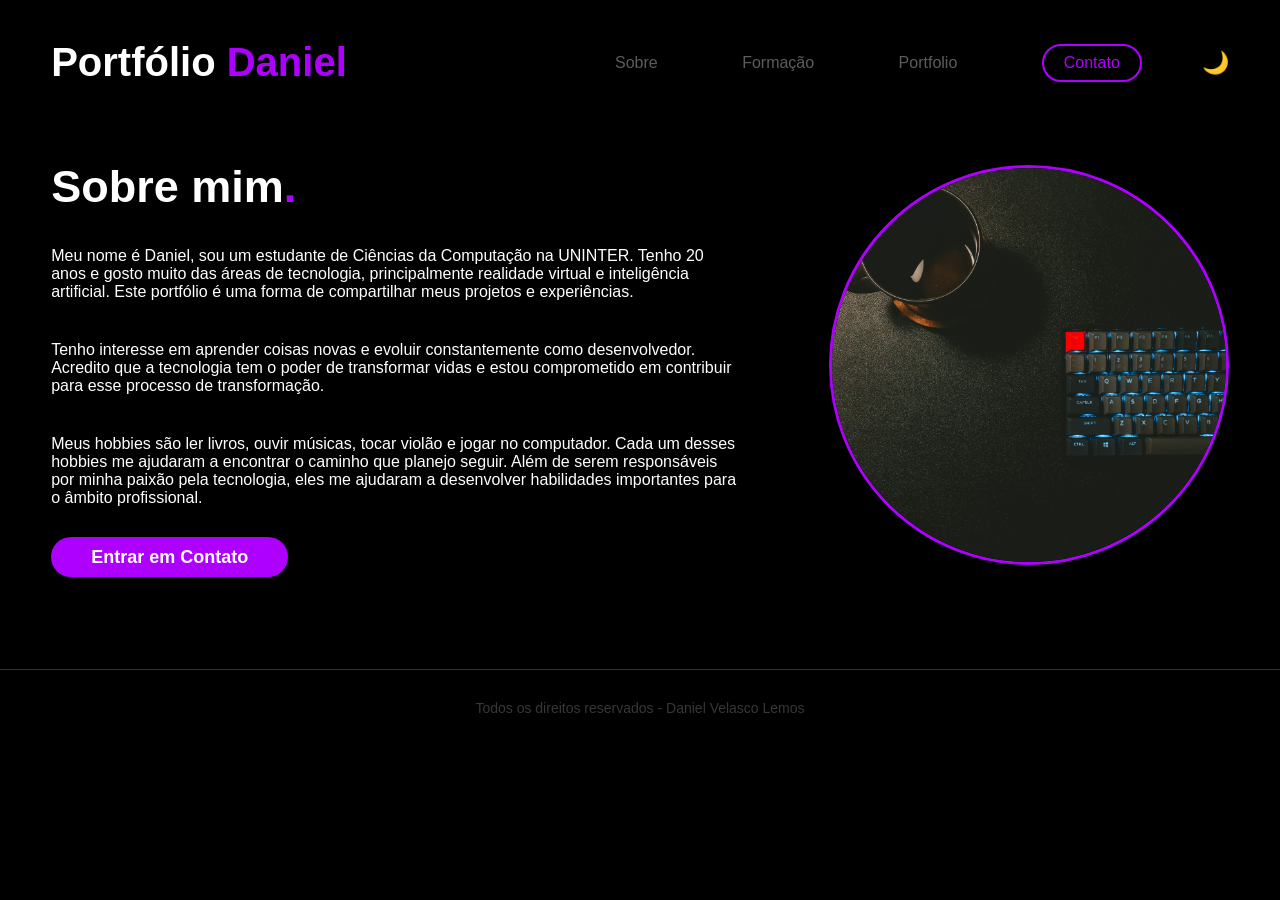
<file: index.html>
<!DOCTYPE html>
<html lang="en">
<head>
    <meta charset="UTF-8">
    <meta name="viewport" content="width=device-width, initial-scale=1.0">
    <link rel="stylesheet" href="style.css">
    <title>Sobre Portfólio Daniel</title>
</head>
<body>
    <!-- Header do site, com o menu de navegação para as páginas "Sobre", "Formação", "Portfolio" e "Contato". -->
    <header>
        <div class="interface">
            <!-- Logo do site, com o nome "Portfolio Daniel". -->
            <div class="logo">
                <a href="index.html">
                    <h1><span class="white">Portfólio</span> Daniel</h1>
                </a>
            </div>
            <!-- Menu de navegação para as páginas "Sobre", "Formação", "Portfolio" e "Contato". -->
            <nav class="menu">
                <ul>
                    <li><a href="index.html">Sobre</a></li>
                    <li><a href="formacao.html">Formação</a></li>
                    <li><a href="portfolio.html">Portfolio</a></li>
                    <li><a href="contato.html"><span class="purple">Contato</span></a></li>
                </ul>
                <button id="tema" onclick="trocarTema()">🌙</button>
            </nav>
        </div>
    </header>

    <!-- Main do site, com a seção "Sobre mim", onde o usuário pode ler uma breve descrição sobre o autor do portfólio. -->
    <main>
        <section class="sobre">
            <div class="interface">
                <div class="flex">
                    <div class="txt1">
                        <!-- Título "Sobre mim", seguido de um parágrafo com uma breve descrição sobre o autor do portfólio. -->
                        <h2>Sobre mim<span class="purple">.</span></h2>
                        <p>Meu nome é Daniel, sou um estudante de Ciências da Computação na UNINTER. Tenho 20 anos e gosto muito das áreas de tecnologia, principalmente realidade virtual e inteligência artificial. Este portfólio é uma forma de compartilhar meus projetos e experiências.</p>
                        <p>Tenho interesse em aprender coisas novas e evoluir constantemente como desenvolvedor. Acredito que a tecnologia tem o poder de transformar vidas e estou comprometido em contribuir para esse processo de transformação.</p>
                        <p>Meus hobbies são ler livros, ouvir músicas, tocar violão e jogar no computador. Cada um desses hobbies me ajudaram a encontrar o caminho que planejo seguir. Além de serem responsáveis por minha paixão pela tecnologia, eles me ajudaram a desenvolver habilidades importantes para o âmbito profissional.</p>

                        <!-- Botão "Entrar em Contato", que leva o usuário para a página de contato. -->
                        <div class="btn">
                            <a href="contato.html">Entrar em Contato</a>
                        </div>
                    </div>

                    <div class="img">
                        <img src="imagens/nubelson-fernandes--Xqckh_XVU4-unsplash.jpg" alt="Foto de Perfil" class="foto-perfil">
                    </div>
                </div>
            </div>
        </section>
    </main>

    <footer>
        <p>Todos os direitos reservados - Daniel Velasco Lemos</p>
    </footer>

    <script src="script.js"></script>
</body>
</html>
</file>
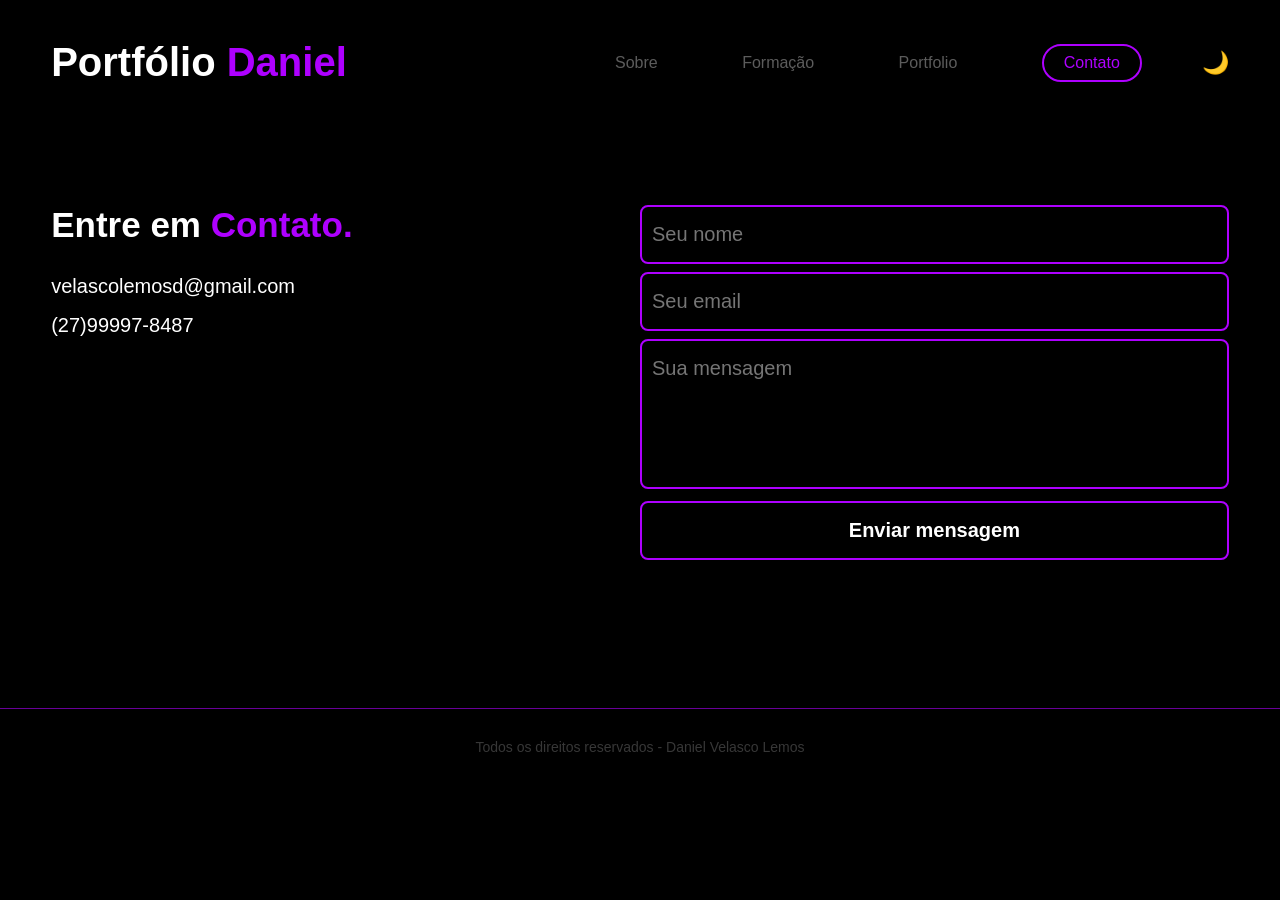
<file: contato.html>
<!DOCTYPE html>
<html lang="en">
<head>
    <meta charset="UTF-8">
    <meta name="viewport" content="width=device-width, initial-scale=1.0">
    <link rel="stylesheet" href="style.css">
    <title>Contato Daniel</title>
</head>
<body>
    <!-- Header do site, com o menu de navegação para as páginas "Sobre", "Formação", "Portfolio" e "Contato". -->
    <header>
        <div class="interface">
            <!-- Logo do site, com o nome "Portfolio Daniel". -->
            <div class="logo">
                <a href="index.html">
                    <h1><span class="white">Portfólio</span> Daniel</h1>
                </a>
            </div>
            <!-- Menu de navegação para as páginas "Sobre", "Formação", "Portfolio" e "Contato". -->
            <nav class="menu">
                <ul>
                    <li><a href="index.html">Sobre</a></li>
                    <li><a href="formacao.html">Formação</a></li>
                    <li><a href="portfolio.html">Portfolio</a></li>
                    <li><a href="contato.html"><span class="purple">Contato</span></a></li>
                </ul>
                <button id="tema" onclick="trocarTema()">🌙</button>
            </nav>
        </div>
    </header>

    <main>
    <section class="contato">
        <div class="interface">
            <div class="txt-contato">
                <h2>Entre em <span class="purple">Contato.</span></h2>
                <p>velascolemosd@gmail.com</p>
                <p>(27)99997-8487</p>
            </div>

            <form>
                <input type="text" id="nome" placeholder="Seu nome">
                <input type="text" id="email" placeholder="Seu email">
                <textarea id="texto-mensagem" placeholder="Sua mensagem"></textarea>

                <div class="btn-enviar">
                    <input type="submit" value="Enviar mensagem">
                </div>

                <div id="mensagem-sucesso" class="mensagem-sucesso">
                    ✅ Mensagem enviada com sucesso!
                </div>
                <div id="mensagem-erro-email" class="mensagem-erro">
                    ❌ Por favor, insira um e-mail válido!
                </div>
                <div id="mensagem-erro-campos" class="mensagem-erro">
                    ❌ Por favor, preencha todos os campos!
                </div>
            </form>
        </div>
    </section>
    </main>

    <footer>
        <p>Todos os direitos reservados - Daniel Velasco Lemos</p>
    </footer>

    <script src="script.js"></script>
</body>
</html>
</file>
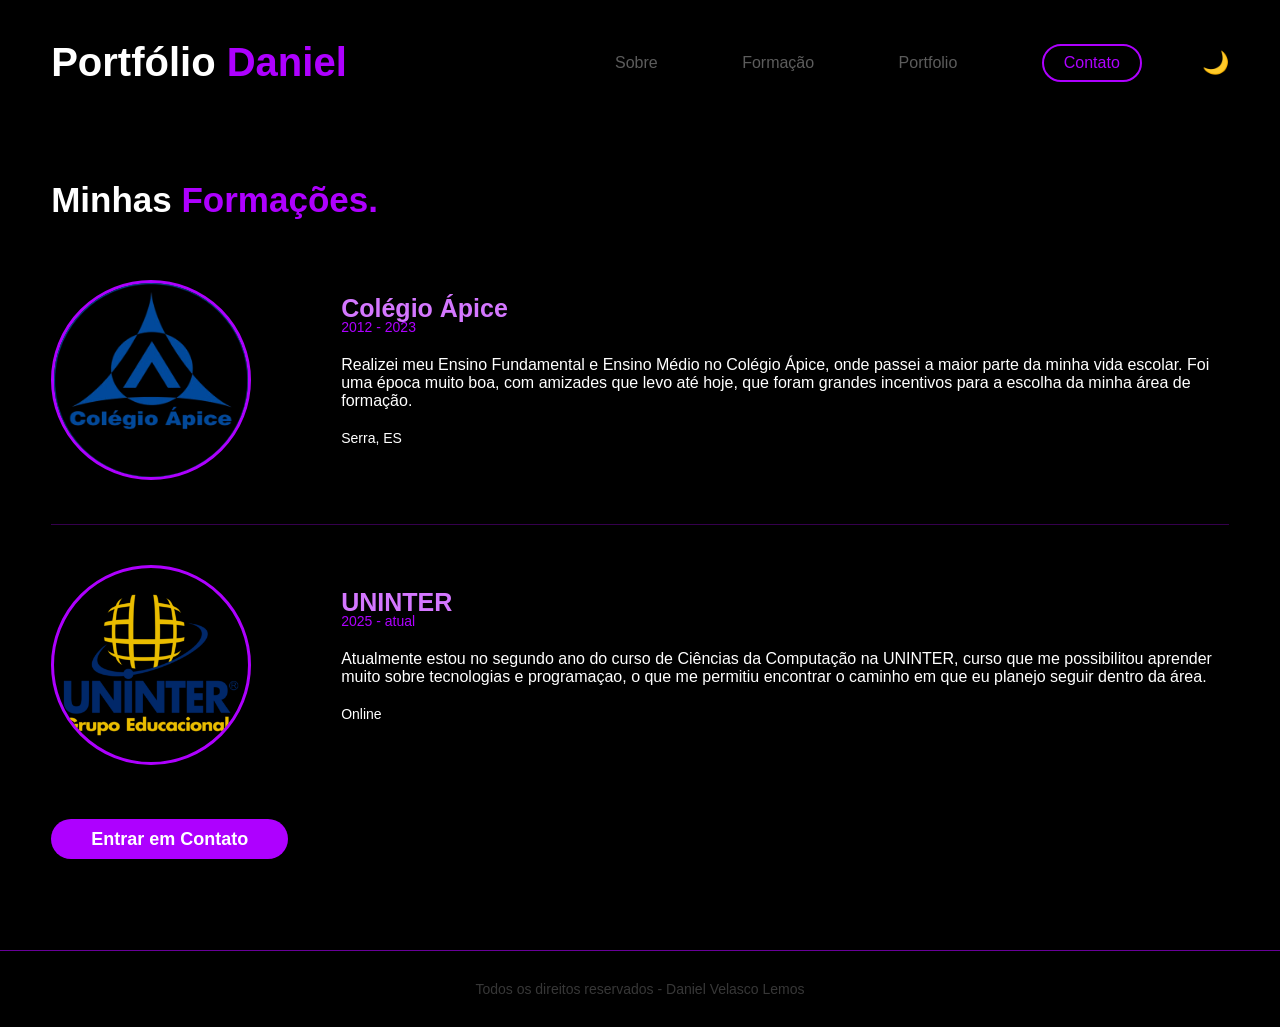
<file: formacao.html>
<!DOCTYPE html>
<html lang="en">
<head>
    <meta charset="UTF-8">
    <meta name="viewport" content="width=device-width, initial-scale=1.0">
    <link rel="stylesheet" href="style.css">
    <title>Formação Daniel</title>
</head>
<body>
    <!-- Header do site, com o menu de navegação para as páginas "Sobre", "Formação", "Portfolio" e "Contato". -->
    <header>
        <div class="interface">
            <!-- Logo do site, com o nome "Portfolio Daniel". -->
            <div class="logo">
                <a href="index.html">
                    <h1><span class="white">Portfólio</span> Daniel</h1>
                </a>
            </div>
            <!-- Menu de navegação para as páginas "Sobre", "Formação", "Portfolio" e "Contato". -->
            <nav class="menu">
                <ul>
                    <li><a href="index.html">Sobre</a></li>
                    <li><a href="formacao.html">Formação</a></li>
                    <li><a href="portfolio.html">Portfolio</a></li>
                    <li><a href="contato.html"><span class="purple">Contato</span></a></li>
                </ul>
                <button id="tema" onclick="trocarTema()">🌙</button>
            </nav>
        </div>
    </header>

    <!-- Main do site, com a seção "Formações", onde o usuário pode ler uma breve descrição sobre as formações do autor do portfólio. -->
    <main>
        <section class="formacao">
            <div class="interface">
                <!-- Título "Minhas Formações", seguido pelas formações com uma breve descrição, contendo data e local de formação do autor do portfólio. -->
                <h2>Minhas <span class="purple">Formações.</span></h2>
                <div class="flex">
                    <div class="img">
                        <img src="imagens/brave_screenshot_colegioapice.com-removebg-preview.png" alt="Colégio Ápice" class="foto-formacao">
                    </div>

                    <div class="txt1">
                        <h3>Colégio Ápice</h3>
                        <span class="periodo">2012 - 2023</span>
                        <p>Realizei meu Ensino Fundamental e Ensino Médio no Colégio Ápice, onde passei a maior parte da minha vida escolar. Foi uma época muito boa, com amizades que levo até hoje, que foram grandes incentivos para a escolha da minha área de formação.</p>
                        <p class="local">Serra, ES</p>
                    </div>
                </div>

                <hr class="divisor">

                <div class="flex">
                    <div class="img">
                        <img src="imagens/grupo-uninter-logo-png_seeklogo-63778.png" alt="UNINTER" class="foto-formacao">
                    </div>

                    <div class="txt1">
                        <h3>UNINTER</h3>
                        <span class="periodo">2025 - atual</span>
                        <p>Atualmente estou no segundo ano do curso de Ciências da Computação na UNINTER, curso que me possibilitou aprender muito sobre tecnologias e programaçao, o que me permitiu encontrar o caminho em que eu planejo seguir dentro da área.</p>
                        <p class="local">Online</p>
                    </div>
                </div>

                <!-- Botão "Entrar em Contato", que leva o usuário para a página de contato. -->
                <div class="btn">
                    <a href="contato.html">Entrar em Contato</a>
                </div>
            </div>
        </section>
    </main>

    <footer>
        <p>Todos os direitos reservados - Daniel Velasco Lemos</p>
    </footer>

    <script src="script.js"></script>
</body>
</html>
</file>
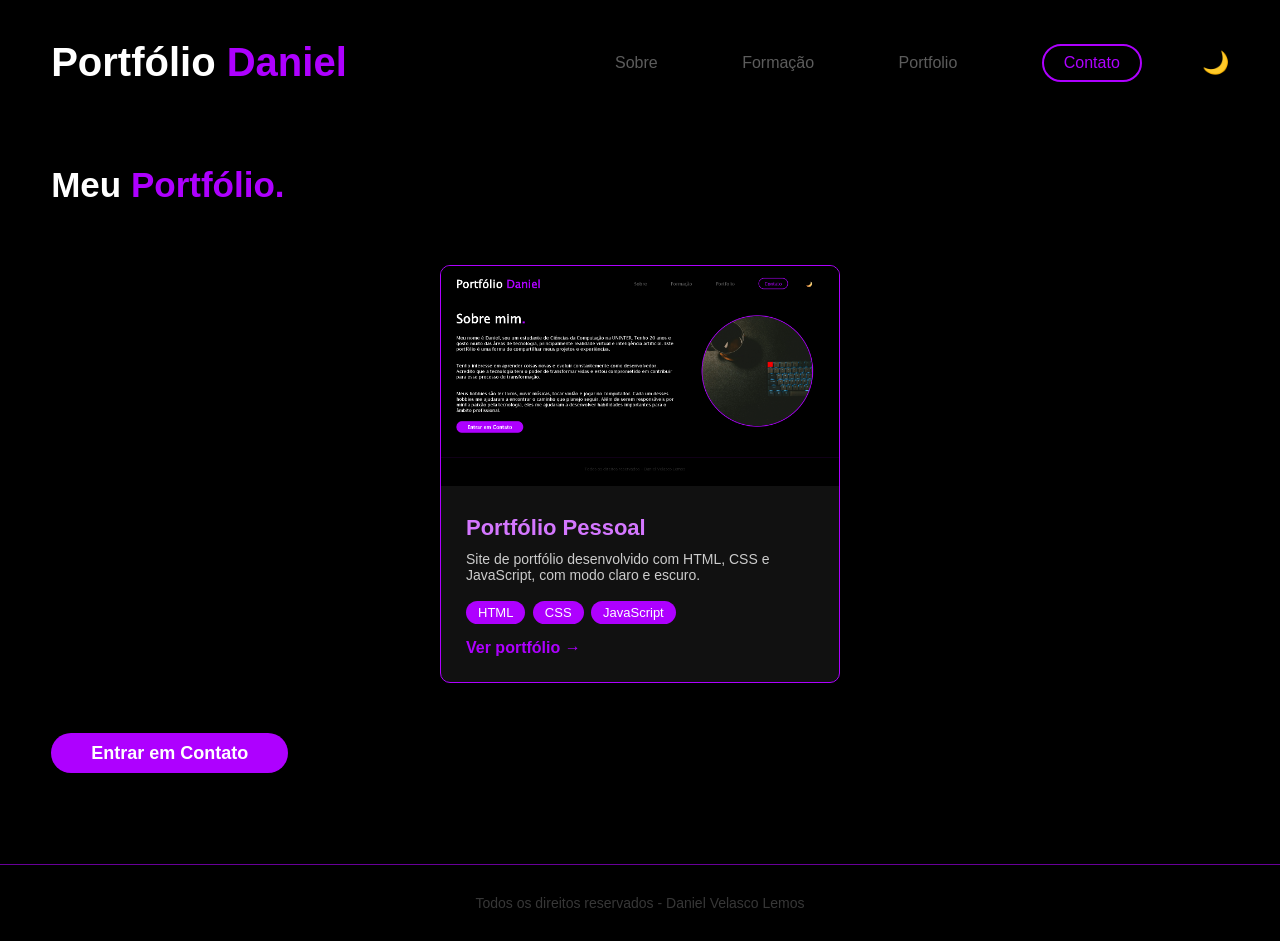
<file: portfolio.html>
<!DOCTYPE html>
<html lang="en">
<head>
    <meta charset="UTF-8">
    <meta name="viewport" content="width=device-width, initial-scale=1.0">
    <link rel="stylesheet" href="style.css">
    <title>Portfólio Daniel</title>
</head>
<body>
    <!-- Header do site, com o menu de navegação para as páginas "Sobre", "Formação", "Portfolio" e "Contato". -->
    <header>
        <div class="interface">
            <!-- Logo do site, com o nome "Portfolio Daniel". -->
            <div class="logo">
                <a href="index.html">
                    <h1><span class="white">Portfólio</span> Daniel</h1>
                </a>
            </div>
            <!-- Menu de navegação para as páginas "Sobre", "Formação", "Portfolio" e "Contato". -->
            <nav class="menu">
                <ul>
                    <li><a href="index.html">Sobre</a></li>
                    <li><a href="formacao.html">Formação</a></li>
                    <li><a href="portfolio.html">Portfolio</a></li>
                    <li><a href="contato.html"><span class="purple">Contato</span></a></li>
                </ul>
                <button id="tema" onclick="trocarTema()">🌙</button>
            </nav>
        </div>
    </header>

    <main>
    <section class="portfolio">
        <div class="interface">
            <h2>Meu <span class="purple">Portfólio.</span></h2>
            <div class="projetos">
                <div class="card">
                    <img src="imagens/portfolio1_screenshot.png" alt="Portfólio Pessoal">
                    <div class="card-txt">
                        <h3>Portfólio Pessoal</h3>
                        <p>Site de portfólio desenvolvido com HTML, CSS e JavaScript, com modo claro e escuro.</p>
                        <div class="tags">
                            <span>HTML</span>
                            <span>CSS</span>
                            <span>JavaScript</span>
                        </div>
                        <a href="https://daniellemos0.github.io/portfolio-daniel/" target="_blank" class="link-projeto">Ver portfólio →</a>
                    </div>
                </div>
            </div>

            <!-- Botão "Entrar em Contato", que leva o usuário para a página de contato. -->
            <div class="btn">
                <a href="contato.html">Entrar em Contato</a>
            </div>

        </div>
    </section>
    </main>

    <footer>
        <p>Todos os direitos reservados - Daniel Velasco Lemos</p>
    </footer>

    <script src="script.js"></script>
</body>
</html>
</file>
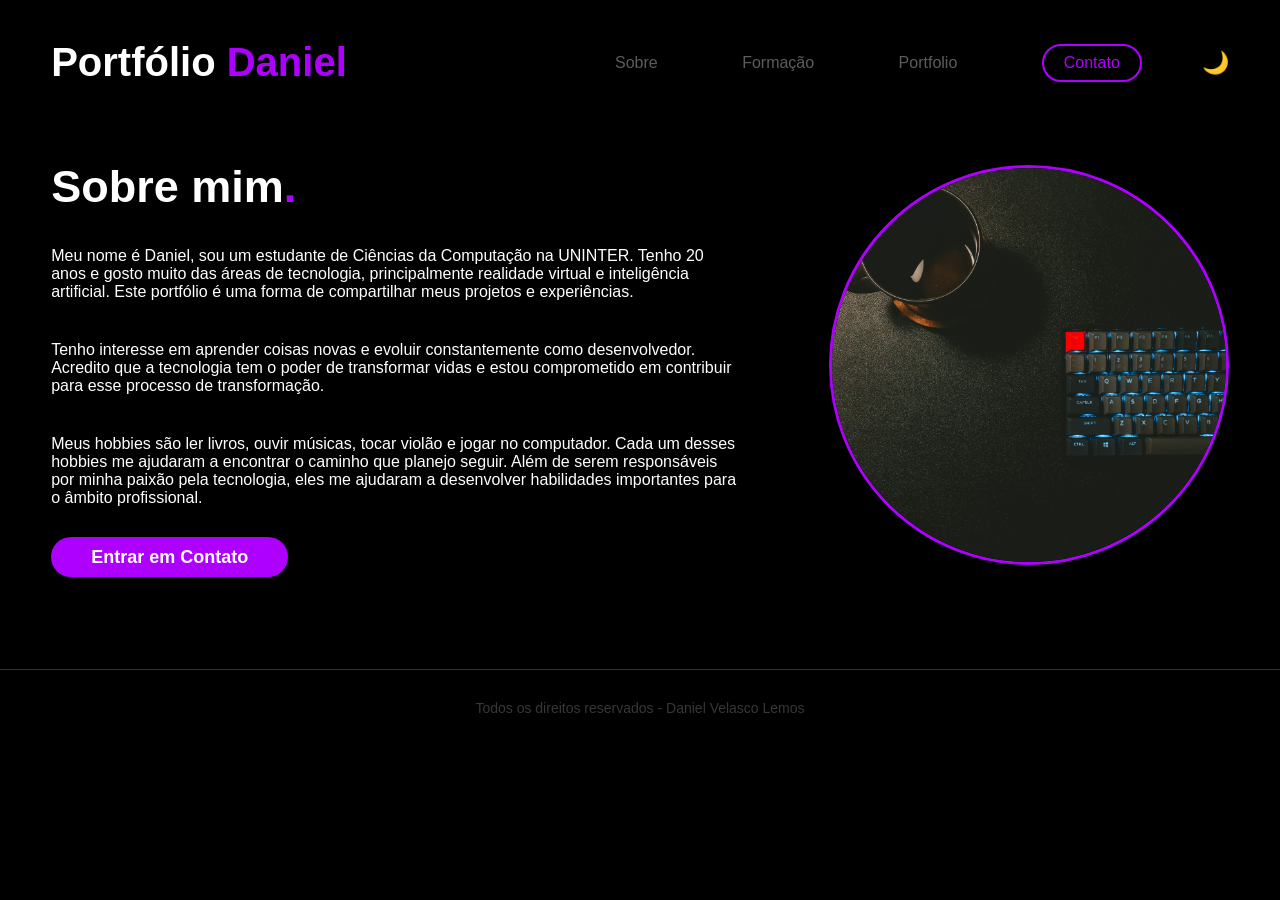
<file: sobre.html>
<!DOCTYPE html>
<html lang="en">
<head>
    <meta charset="UTF-8">
    <meta name="viewport" content="width=device-width, initial-scale=1.0">
    <link rel="stylesheet" href="style.css">
    <title>Sobre Portfólio Daniel</title>
</head>
<body>
    <!-- Header do site, com o menu de navegação para as páginas "Sobre", "Formação", "Portfolio" e "Contato". -->
    <header>
        <div class="interface">
            <!-- Logo do site, com o nome "Portfolio Daniel". -->
            <div class="logo">
                <a href="sobre.html">
                    <h1><span class="white">Portfólio</span> Daniel</h1>
                </a>
            </div>
            <!-- Menu de navegação para as páginas "Sobre", "Formação", "Portfolio" e "Contato". -->
            <nav class="menu">
                <ul>
                    <li><a href="sobre.html">Sobre</a></li>
                    <li><a href="formacao.html">Formação</a></li>
                    <li><a href="portfolio.html">Portfolio</a></li>
                    <li><a href="contato.html"><span class="purple">Contato</span></a></li>
                </ul>
                <button id="tema" onclick="trocarTema()">🌙</button>
            </nav>
        </div>
    </header>

    <!-- Main do site, com a seção "Sobre mim", onde o usuário pode ler uma breve descrição sobre o autor do portfólio. -->
    <main>
        <section class="sobre">
            <div class="interface">
                <div class="flex">
                    <div class="txt1">
                        <!-- Título "Sobre mim", seguido de um parágrafo com uma breve descrição sobre o autor do portfólio. -->
                        <h2>Sobre mim<span class="purple">.</span></h2>
                        <p>Meu nome é Daniel, sou um estudante de Ciências da Computação na UNINTER. Tenho 20 anos e gosto muito das áreas de tecnologia, principalmente realidade virtual e inteligência artificial. Este portfólio é uma forma de compartilhar meus projetos e experiências.</p>
                        <p>Tenho interesse em aprender coisas novas e evoluir constantemente como desenvolvedor. Acredito que a tecnologia tem o poder de transformar vidas e estou comprometido em contribuir para esse processo de transformação.</p>
                        <p>Meus hobbies são ler livros, ouvir músicas, tocar violão e jogar no computador. Cada um desses hobbies me ajudaram a encontrar o caminho que planejo seguir. Além de serem responsáveis por minha paixão pela tecnologia, eles me ajudaram a desenvolver habilidades importantes para o âmbito profissional.</p>

                        <!-- Botão "Entrar em Contato", que leva o usuário para a página de contato. -->
                        <div class="btn">
                            <a href="contato.html">Entrar em Contato</a>
                        </div>
                    </div>

                    <div class="img">
                        <img src="imagens/nubelson-fernandes--Xqckh_XVU4-unsplash.jpg" alt="Foto de Perfil" class="foto-perfil">
                    </div>
                </div>
            </div>
        </section>
    </main>

    <footer>
        <p>Todos os direitos reservados - Daniel Velasco Lemos</p>
    </footer>

    <script src="script.js"></script>
</body>
</html>
</file>
<file: style.css>
/* Formatações Gerais */
* {
    margin: 0;
    padding: 0;
    box-sizing: border-box;
    font-family: 'Lucida Sans', 'Lucida Sans Regular', 'Lucida Grande', 'Lucida Sans Unicode', Geneva, Verdana, sans-serif;
}

body {
    background-color: var(--bg-color);
}

h1 {
    color: #ae00ff;
    font-size: 40px;
}

.interface {
    margin: 0 auto;
    max-width: 1280px;
}

.white {
    color: var(--text-color);
}

.purple {
    color: #ae00ff;
}

.btn a{
    padding: 10px 40px;
    font-size: 18px;
    color: #fff;
    background-color: #ae00ff;
    font-weight: 600;
    border: 0;
    border-radius: 30px;
    cursor: pointer;
    text-decoration: none;
}

.btn a:hover {
    transform: scale(1.05);
    box-shadow: 0 0 10px #ae00ff;
}

/* Variáveis de cores para o modo escuro e claro. */
:root {
    --bg-color: #000;
    --text-color: #fff;
    --nav-color: #5c5c5c;
    --card-color: #111;
    --text-secondary: #ccc;
}

:root.light {
    --bg-color: #ffffff;
    --text-color: #000;
    --nav-color: #333;
    --card-color: #e0e0e0;
    --text-secondary: #444;
}

#tema {
    background: none;
    border: none;
    font-size: 22px;
    cursor: pointer;
}

/* HEADER */

header {
    padding: 40px 4%;
}

header .interface {
    display: flex;
    justify-content: space-between;
    align-items: center;
}

.logo h1 {
    cursor: pointer;
    transition: opacity 0.3s ease;
}

.logo h1:hover {
    opacity: 0.8;
}

.logo a {
    text-decoration: none;
}

header a {
    color: var(--nav-color);
    text-decoration: none;
    display: inline-block;
}

header a:hover {
    color: #ae00ff;
    transform: scale(1.05);
}

header nav ul {
    list-style-type: none;
}

header nav ul li {
    display: inline-block;
    padding: 0 40px;
} 

header nav {
    display: flex;
    align-items: center;
    gap: 20px;
}

.menu ul li:last-child a {
    border: 2px solid #ae00ff;
    padding: 8px 20px;
    border-radius: 20px;
    transition: background-color 0.3s ease;
}

.menu ul li:last-child a:hover {
    background-color: #ae00ff;
    color: #fff !important;
}

.menu ul li:last-child a:hover span{
    color: #fff
}

/* Corpo da página sobre mim */

.sobre {
    padding: 40px 4%;
}

.sobre .flex {
    display: flex;
    align-items: center;
    justify-content: center;
    gap: 90px;
}

.sobre h2 {
    color: var(--text-color);
    font-size: 45px;
    line-height: 40px;
}

.sobre .txt1 p {
    color: var(--text-color);
    margin: 40px 0;
}

.foto-perfil {
    width: 400px;
    height: 400px;
    border-radius: 50%;
    object-fit: cover;
    border: 3px solid #ae00ff;
}

/* Corpo da página formações */

.formacao {
    padding: 40px 4%;
}

.formacao .flex {
    display: flex;
    align-items: center;
    justify-content: center;
    gap: 90px;
    margin-bottom: 40px;
}

.formacao h2 {
    color: var(--text-color);
    font-size: 35px;
    margin: 15px;
    margin-left: 0;
    margin-bottom: 60px;
}

.formacao h3 {
    color: #d477ff;
    font-size: 25px;
    line-height: 20px;
}

.formacao p {
    color: var(--text-color);
    margin: 20px 0;
}

.periodo {
    color: #ae00ff;
    font-size: 14px;
    margin: 0;
}

.local {
    color: #5c5c5c;
    font-size: 14px;
    margin: 8px 0 0;
}

.divisor {
    border: none;
    border-top: 1px solid #ae00ff;
    margin: 0 0 40px 0;
    opacity: 0.3;
}

.foto-formacao {
    width: 200px;
    height: 200px;
    border-radius: 50%;
    object-fit: cover;
    border: 3px solid #ae00ff;
}

.formacao .btn {
    margin-top: 60px;
}

/* Corpo da página portfolio */

.portfolio {
    padding: 40px 4%;
}

.portfolio h2 {
    color: var(--text-color);
    font-size: 35px;
    margin-bottom: 60px;
}

.projetos {
    display: flex;
    gap: 30px;
    flex-wrap: wrap;
    justify-content: center;
}

.card {
    background-color: var(--card-color);
    border: 1px solid #ae00ff;
    border-radius: 10px;
    width: 400px;
    overflow: hidden;
    transition: box-shadow 0.3s ease, transform 0.3s ease;
}

.card:hover {
    box-shadow: 0 0 20px #ae00ff;
    transform: translateY(-5px);
}

.card img {
    width: 100%;
    height: 220px;
    object-fit: cover;
}

.card-txt {
    padding: 25px;
}

.card h3 {
    color: #d477ff;
    margin-bottom: 10px;
    font-size: 22px;
}

.card p {
    color: var(--text-secondary);
    font-size: 14px;
    margin-bottom: 15px;
}

.tags span {
    display: inline-block;
    background-color: #ae00ff;
    color: #fff;
    padding: 4px 12px;
    border-radius: 20px;
    font-size: 13px;
    margin: 3px 3px 0 0;
}

.link-projeto {
    display: inline-block;
    margin-top: 15px;
    color: #ae00ff;
    text-decoration: none;
    font-weight: 600;
    font-size: 16px;
}

.link-projeto:hover {
    text-decoration: underline;
}

.portfolio .btn {
    margin-top: 60px;
}

/* Corpo da página contato */

.contato {
    padding: 80px 4%;
}

.contato .interface {
    display: flex;
    justify-content: space-between;
    align-items: flex-start;
    gap: 80px;
}

.contato h2 {
    color: var(--text-color);
    font-size: 35px;
    margin-bottom: 30px;
}

.contato .txt-contato p {
    color: var(--text-color);
    font-size: 20px;
    margin-bottom: 16px;
}

.contato form {
    width: 50%;
}

.contato form input, .contato form textarea {
    width: 100%;
    padding: 16px 10px;
    background: transparent;
    border: 2px solid #ae00ff;
    outline: none;
    color: var(--text-color);
    font-size: 20px;
    border-radius: 8px;
    margin-bottom: 8px;
}

.contato form textarea {
    resize: none;
    height: 150px;
}

.contato form .btn-enviar input {
    border-color: #ae00ff;
    transition: .5s;
    cursor: pointer;
    font-weight: 600;
    font-size: 20px;
}

.contato form .btn-enviar input:hover {
    background-color: #ae00ff;
    color: var(--text-color);
}

.mensagem-sucesso {
    display: none;
    margin-top: 20px;
    padding: 15px 25px;
    background-color: var(--card-color);
    border: 1px solid #ae00ff;
    border-radius: 10px;
    color: #ae00ff;
    font-weight: 600;
    font-size: 16px;
}

.mensagem-erro {
    display: none;
    margin-top: 20px;
    padding: 15px 25px;
    background-color: var(--card-color);
    border: 1px solid red;
    border-radius: 10px;
    color: red;
    font-weight: 600;
    font-size: 16px;
}

/* Rodapé do site */

footer {
    text-align: center;
    padding: 30px;
    color: #5c5c5c;
    font-size: 14px;
    margin-top: 60px;
    border-top: 1px solid #ae00ff;
    opacity: 0.6;
}

@media (max-width: 768px) {

    /* HEADER */
    header {
        padding: 20px 4%;
    }

    header .interface {
        flex-direction: column;
        gap: 20px;
        align-items: flex-start;
    }

    header nav {
        flex-direction: column;
        align-items: flex-start;
        gap: 10px;
    }

    header nav ul {
        display: flex;
        flex-wrap: wrap;
        gap: 10px;
    }

    header nav ul li {
        padding: 0 5px;
    }

    header nav ul li a {
        font-size: 13px;
    }

    .menu ul li:last-child a {
        padding: 6px 12px;
    }

    /* SOBRE */
    .sobre .flex {
        flex-direction: column;
        gap: 40px;
    }

    .sobre h2 {
        font-size: 32px;
    }

    .foto-perfil {
        width: 250px;
        height: 250px;
    }

    /* FORMAÇÃO */
    .formacao .flex {
        flex-direction: column;
        gap: 20px;
        text-align: center;
    }

    .formacao h2 {
        font-size: 28px;
    }

    .foto-formacao {
        width: 150px;
        height: 150px;
    }

    /* PORTFOLIO */
    .portfolio h2 {
        font-size: 28px;
    }

    .card {
        width: 100%;
    }

    /* CONTATO */
    .contato .interface {
        flex-direction: column;
        gap: 40px;
    }

    .contato form {
        width: 100%;
    }

    .contato h2 {
        font-size: 28px;
    }

    /* GERAL */
    h1 {
        font-size: 28px;
    }

    footer {
        margin-top: 30px;
    }
}
</file>
